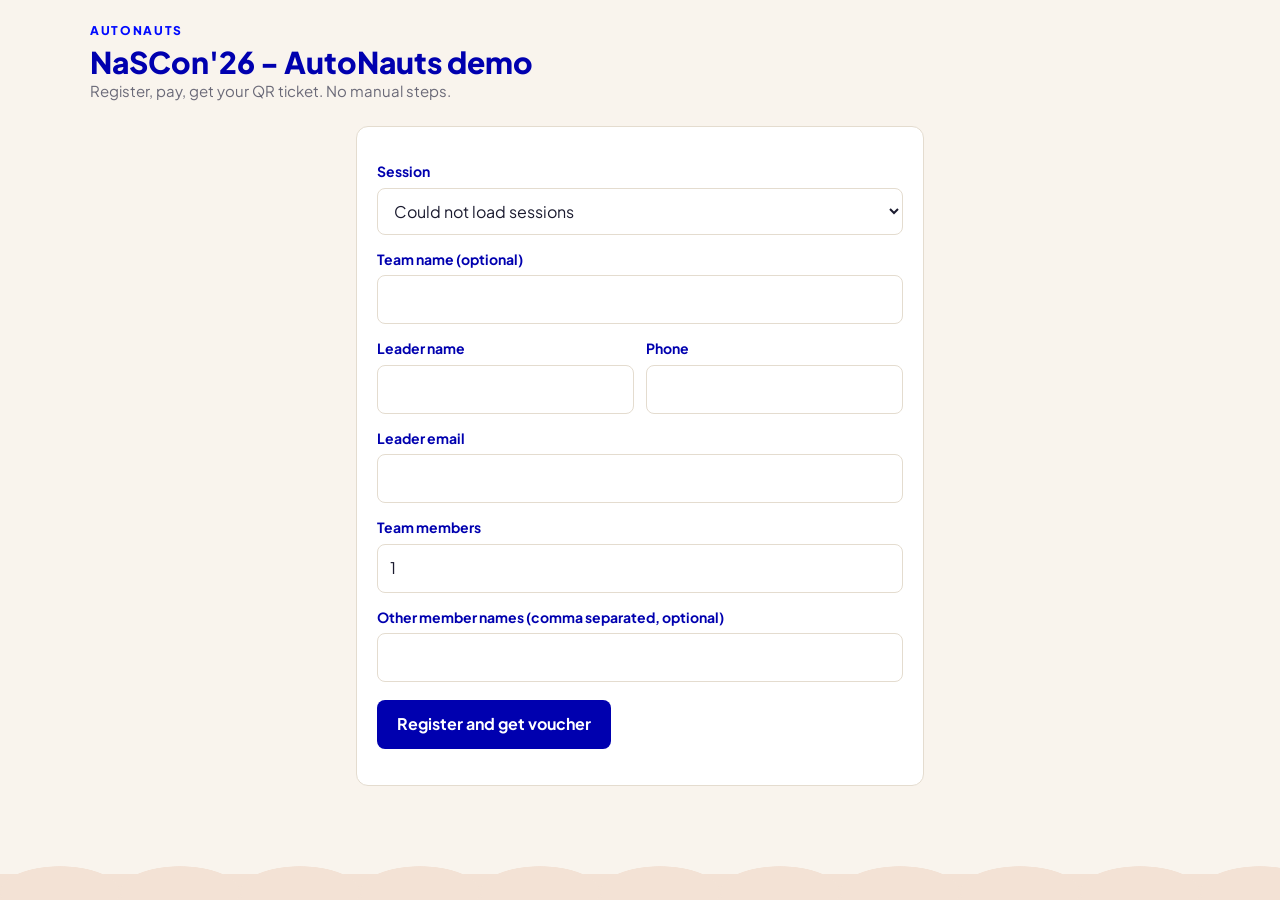
<file: index.html>
<!doctype html><html lang="en"><head><meta charset="utf-8"><meta name="viewport" content="width=device-width,initial-scale=1">
<title>Register - AutoNauts</title><link rel="stylesheet" href="styles.css"></head><body>
<header class="top"><div class="in"><div><p class="brand">AutoNauts</p><h1 id="evt">Event registration</h1><small>Register, pay, get your QR ticket. No manual steps.</small></div></div></header>
<main class="narrow">
<div class="card" id="formCard">
<form id="f" novalidate>
<label for="session">Session</label><select id="session" required><option value="">Loading sessions...</option></select>
<div id="fee" class="muted"></div>
<label for="team">Team name (optional)</label><input id="team" maxlength="100" autocomplete="organization">
<div class="row"><div><label for="name">Leader name</label><input id="name" required maxlength="100" autocomplete="name"></div>
<div><label for="phone">Phone</label><input id="phone" maxlength="30" autocomplete="tel" inputmode="tel"></div></div>
<label for="email">Leader email</label><input id="email" type="email" required maxlength="200" autocomplete="email">
<div class="row"><div><label for="count">Team members</label><input id="count" type="number" min="1" max="10" value="1"></div></div>
<label for="members">Other member names (comma separated, optional)</label><input id="members" maxlength="400">
<p style="margin-top:18px"><button id="go" type="submit">Register and get voucher</button></p>
<div id="msg"></div>
</form></div>
<div class="card hidden" id="done">
<h2 style="margin-top:0">You are registered</h2>
<p>Registration code: <b id="code"></b></p>
<ol class="steps"><li>Check your email for the payment voucher (<span id="mailnote"></span>).</li><li>Pay <b id="amt"></b> using the bank details.</li><li>Tap the button below and send your payment screenshot with the Transaction ID in the caption.</li></ol>
<p><a class="btn" id="tg" target="_blank" rel="noopener">Send payment proof on Telegram</a></p></div>
</main>
<script src="config.js?v=20261017"></script>
<script>
const C=window.AUTONAUTS,$=id=>document.getElementById(id);let sessions=[];
$('evt').textContent=C.eventName;
const show=(t,c)=>{$('msg').innerHTML='<div class="msg '+c+'"></div>';$('msg').firstChild.textContent=t};
async function loadSessions(){
 // 1) straight from Supabase (public view, no n8n needed)  2) fallback: n8n sessions webhook
 try{
  const r=await fetch(C.supabaseUrl+'/rest/v1/v_open_sessions?select=*&order=session_date.asc',{headers:{apikey:C.supabaseAnonKey,Authorization:'Bearer '+C.supabaseAnonKey}});
  if(!r.ok)throw new Error('supabase '+r.status);
  return (await r.json()).map(x=>({id:x.id,title:x.title,session_date:x.session_date,venue:x.venue,categories:{name:x.category,fee_pkr:x.fee_pkr}}));
 }catch(e1){console.warn('Supabase sessions failed:',e1.message);
  const r=await fetch(C.urls.sessions);const d=await r.json();return d.sessions||[]}}
loadSessions().then(list=>{
 sessions=list;const s=$('session');
 s.innerHTML='<option value="">Choose a session</option>'+sessions.map(x=>'<option value="'+x.id+'">'+(x.categories&&x.categories.name?x.categories.name+' - ':'')+x.title.replace(/</g,'&lt;')+' ('+x.session_date+')</option>').join('');
 if(!sessions.length)s.innerHTML='<option value="">No open sessions</option>';
}).catch(e=>{console.error('Could not load sessions',e);$('session').innerHTML='<option value="">Could not load sessions</option>'});
$('session').onchange=()=>{const x=sessions.find(s=>s.id===$('session').value);$('fee').textContent=x&&x.categories?'Registration fee: PKR '+Number(x.categories.fee_pkr).toLocaleString('en-US'):''};
$('f').onsubmit=async e=>{e.preventDefault();$('msg').innerHTML='';
 const body={session_id:$('session').value,team_name:$('team').value,leader_name:$('name').value,leader_email:$('email').value,leader_phone:$('phone').value,members_count:$('count').value,
  member_names:$('members').value.split(',').map(x=>x.trim()).filter(Boolean)};
 if(!body.session_id)return show('Please choose a session.','err');
 if(body.leader_name.trim().length<2)return show('Please enter your name.','err');
 if(!/^[^@\s]+@[^@\s]+\.[^@\s]+$/.test(body.leader_email))return show('Please enter a valid email.','err');
 $('go').disabled=true;$('go').textContent='Registering...';
 try{const r=await fetch(C.urls.register,{method:'POST',headers:{'Content-Type':'application/json'},body:JSON.stringify(body)});
  const d=await r.json();
  if(!d.ok)throw new Error(d.error||'Registration failed');
  $('formCard').classList.add('hidden');$('done').classList.remove('hidden');
  $('code').textContent=d.reg_code;$('amt').textContent='PKR '+Number(d.amount_pkr).toLocaleString('en-US');$('tg').href=d.telegram_link;
  $('mailnote').textContent=d.email_sent?'sent to '+body.leader_email:'email could not be sent, use the details shown by the organizer';
 }catch(err){show(err.message||'Something went wrong. Please try again.','err')}
 $('go').disabled=false;$('go').textContent='Register and get voucher'};
</script></body></html>
</file>
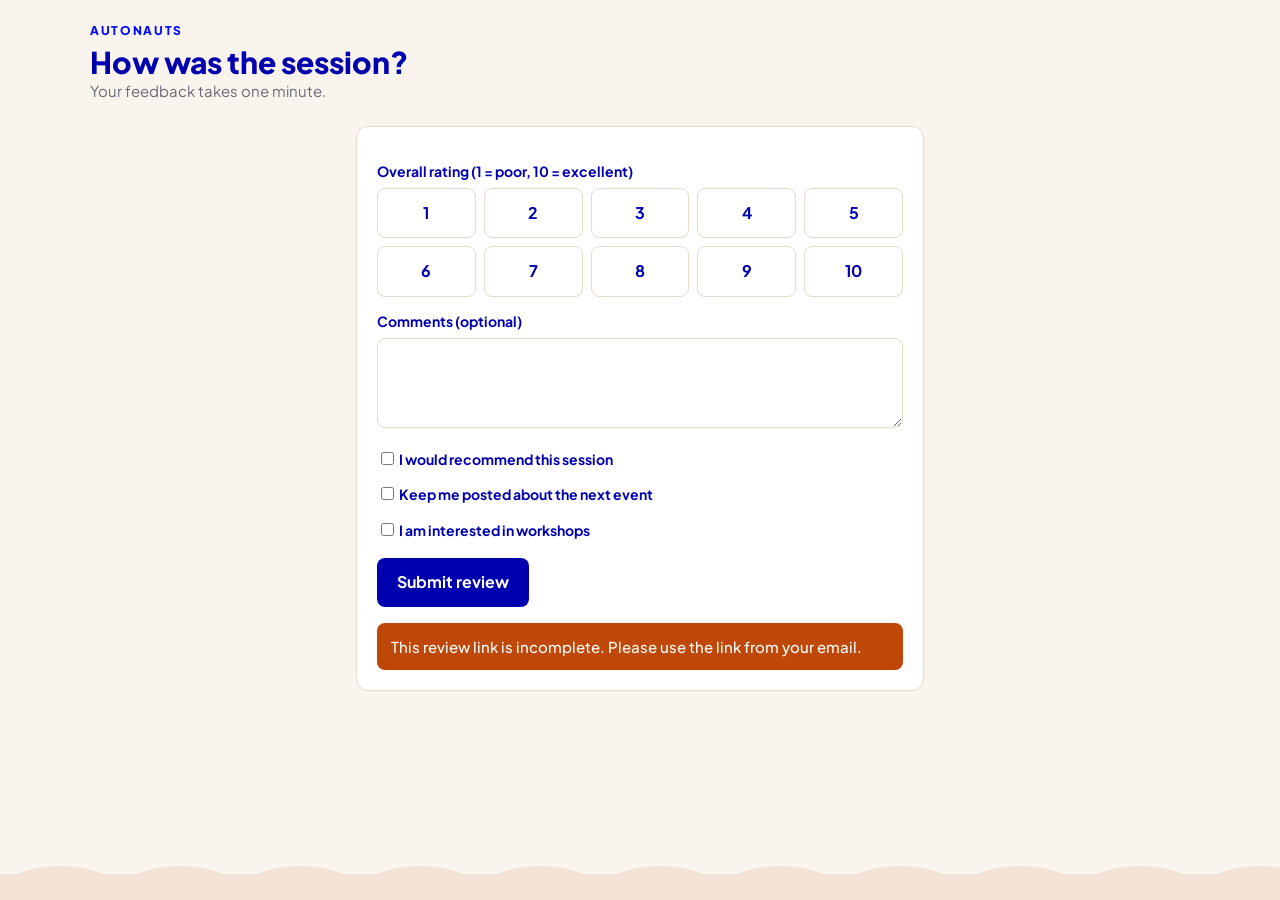
<file: review.html>
<!doctype html><html lang="en"><head><meta charset="utf-8"><meta name="viewport" content="width=device-width,initial-scale=1">
<title>Review - AutoNauts</title><link rel="stylesheet" href="styles.css"></head><body>
<header class="top"><div class="in"><div><p class="brand">AutoNauts</p><h1>How was the session?</h1><small>Your feedback takes one minute.</small></div></div></header>
<main class="narrow"><div class="card" id="card">
<form id="f"><label>Overall rating (1 = poor, 10 = excellent)</label><div class="rating" id="rating"></div>
<label for="comment">Comments (optional)</label><textarea id="comment" maxlength="1500"></textarea>
<label><input type="checkbox" id="rec" style="width:auto"> I would recommend this session</label>
<label><input type="checkbox" id="next" style="width:auto"> Keep me posted about the next event</label>
<label><input type="checkbox" id="work" style="width:auto"> I am interested in workshops</label>
<p><button id="go" type="submit">Submit review</button></p><div id="msg"></div></form></div></main>
<script src="config.js?v=20261017"></script>
<script>
const C=window.AUTONAUTS,$=id=>document.getElementById(id);let rating=0;
const token=new URLSearchParams(location.search).get('t')||'';
const R=$('rating');for(let i=1;i<=10;i++){const b=document.createElement('button');b.type='button';b.textContent=i;b.onclick=()=>{rating=i;[...R.children].forEach(x=>x.classList.toggle('on',x===b))};R.appendChild(b)}
const show=(t,c)=>{$('msg').innerHTML='<div class="msg '+c+'"></div>';$('msg').firstChild.textContent=t};
if(!token)show('This review link is incomplete. Please use the link from your email.','err');
$('f').onsubmit=async e=>{e.preventDefault();if(!token)return;if(!rating)return show('Please choose a rating.','err');
 $('go').disabled=true;
 try{const r=await fetch(C.urls.review,{method:'POST',headers:{'Content-Type':'application/json'},body:JSON.stringify({token,rating,comment:$('comment').value,would_recommend:$('rec').checked,wants_next_event:$('next').checked,interested_in_workshops:$('work').checked})});
  const d=await r.json();
  if(d.ok){$('card').innerHTML='<h2 style="margin-top:0">Thank you!</h2><p>Your review was saved.</p>'}else{show(d.error||'Could not save your review.','err');$('go').disabled=false}
 }catch(err){show('No connection. Please try again.','err');$('go').disabled=false}};
</script></body></html>
</file>
<file: styles.css>
/* Agentika 2.0 look: cream page, deep blue headings, orange call-outs, pale teal table heads, peach wave footer */
@import url('https://fonts.googleapis.com/css2?family=Plus+Jakarta+Sans:wght@400;500;700;800&display=swap');
:root{--bg:#F9F4ED;--card:#FFFFFF;--ink:#1B1B2F;--mut:#6B6A78;--line:#E4DCCF;--blue:#0000AF;--blue2:#000AFF;--orange:#BF4707;--teal:#C8DFE4;--peach:#F3E2D5;--ok:#15803d;--warn:#B45309;--bad:#BF4707}
*{box-sizing:border-box}
body{margin:0;background:var(--bg);color:var(--ink);font:16px/1.55 'Plus Jakarta Sans',system-ui,-apple-system,Segoe UI,Roboto,sans-serif;min-height:100vh;display:flex;flex-direction:column}
body::after{content:"";display:block;height:70px;margin-top:auto;background:radial-gradient(60px 26px at 60px 62px,var(--peach) 98%,transparent) 0 0/120px 70px repeat-x,linear-gradient(var(--peach),var(--peach)) 0 44px/100% 26px no-repeat}
header.top{padding:22px 16px 6px}header.top .in{max-width:1100px;margin:auto;display:flex;justify-content:space-between;align-items:center;gap:12px;flex-wrap:wrap}
.brand{font-size:12px;font-weight:800;letter-spacing:.14em;text-transform:uppercase;color:var(--blue2);margin:0 0 4px}
header.top h1{margin:0;font-size:30px;line-height:1.15;font-weight:800;color:var(--blue)}header.top small{color:var(--mut);font-size:15px}
main{max-width:1100px;width:100%;margin:0 auto;padding:16px}main.narrow{max-width:600px}
.card{background:var(--card);border:1px solid var(--line);border-radius:12px;padding:20px;margin-bottom:16px}
.card h2{color:var(--blue);margin:0 0 8px}.card b{color:var(--blue)}
label{display:block;font-weight:700;margin:14px 0 5px;font-size:14px;color:var(--blue)}
input,select,textarea,button{font:inherit}
input,select,textarea{width:100%;padding:11px 12px;border:1px solid var(--line);border-radius:8px;background:#fff;color:var(--ink)}
input:focus,select:focus,textarea:focus{outline:2px solid var(--blue2);outline-offset:1px}
textarea{min-height:90px}input[type=checkbox]{width:auto}
button,.btn{background:var(--blue);color:#fff;border:0;border-radius:8px;padding:12px 20px;font-weight:700;cursor:pointer;text-decoration:none;display:inline-block}
button:hover,.btn:hover{background:var(--blue2)}button.sec{background:transparent;color:var(--blue);border:1px solid var(--blue)}button.sec:hover{background:var(--teal)}button.bad{background:var(--orange)}button.bad:hover{background:#9b3904}button:disabled{opacity:.6;cursor:wait}
.msg{padding:12px 14px;border-radius:8px;margin-top:14px;font-size:15px;font-weight:500}.msg.ok{background:#E3F1E7;color:#14532d}.msg.err{background:var(--orange);color:#fff}.msg.info{background:var(--teal);color:#0b2a5a}
.row{display:flex;gap:12px;flex-wrap:wrap}.row>*{flex:1 1 200px}
.kpis{display:grid;grid-template-columns:repeat(auto-fit,minmax(150px,1fr));gap:12px;margin-bottom:16px}
.kpi{background:var(--card);border:1px solid var(--line);border-radius:12px;padding:14px}.kpi b{display:block;font-size:30px;line-height:1.1;color:var(--blue);font-weight:800}.kpi span{color:var(--mut);font-size:13px}
.kpi.warn b{color:var(--orange)}
.grid2{display:grid;grid-template-columns:1fr 1fr;gap:16px}@media(max-width:800px){.grid2{grid-template-columns:1fr}header.top h1{font-size:24px}}
table{width:100%;border-collapse:collapse;font-size:14px;margin-top:8px}th,td{text-align:left;padding:9px 8px;border-bottom:1px solid var(--line);vertical-align:top}th{background:var(--teal);color:#0b2a5a;font-weight:700;font-size:12px;text-transform:uppercase;letter-spacing:.04em}
.tablewrap{overflow-x:auto}
.pill{display:inline-block;padding:2px 10px;border-radius:99px;font-size:12px;font-weight:700;background:var(--line);color:#3b3a4a}
.pill.approved,.pill.auto_approved{background:#E3F1E7;color:#14532d}.pill.payment_review,.pill.flagged{background:#FBE7D3;color:#8a3a05}.pill.awaiting_payment{background:var(--teal);color:#0b2a5a}.pill.no_show,.pill.rejected{background:var(--orange);color:#fff}
.live{display:inline-block;width:9px;height:9px;border-radius:50%;background:#22c55e;margin-right:6px;animation:p 1.4s infinite}@keyframes p{50%{opacity:.3}}
.muted{color:var(--mut)}.hidden{display:none}
.rating{display:grid;grid-template-columns:repeat(5,1fr);gap:8px}.rating button{background:#fff;color:var(--blue);border:1px solid var(--line)}.rating button:hover{background:var(--teal)}.rating button.on{background:var(--blue);color:#fff;border-color:var(--blue)}
#result{border-radius:12px;padding:26px 16px;text-align:center;margin-top:14px;color:#fff;font-weight:700}#result h2{margin:0 0 6px;font-size:28px;color:#fff}#result.ok{background:var(--ok)}#result.bad{background:var(--orange)}#result.warn{background:var(--warn)}
.steps li{margin:6px 0}
.callout{background:var(--orange);color:#fff;border-radius:10px;padding:14px 16px;font-weight:700;margin-top:14px}
.bars{display:flex;align-items:flex-end;gap:8px;height:130px}.bars .col{flex:1;display:flex;flex-direction:column;justify-content:flex-end;height:100%}.bars .b{background:var(--blue);border-radius:6px 6px 0 0;min-height:3px;position:relative}.bars .b span{position:absolute;top:-18px;left:0;right:0;text-align:center;font-size:12px;color:var(--ink)}.bars small{display:block;text-align:center;color:var(--mut);font-size:11px;margin-top:4px}
</file>
